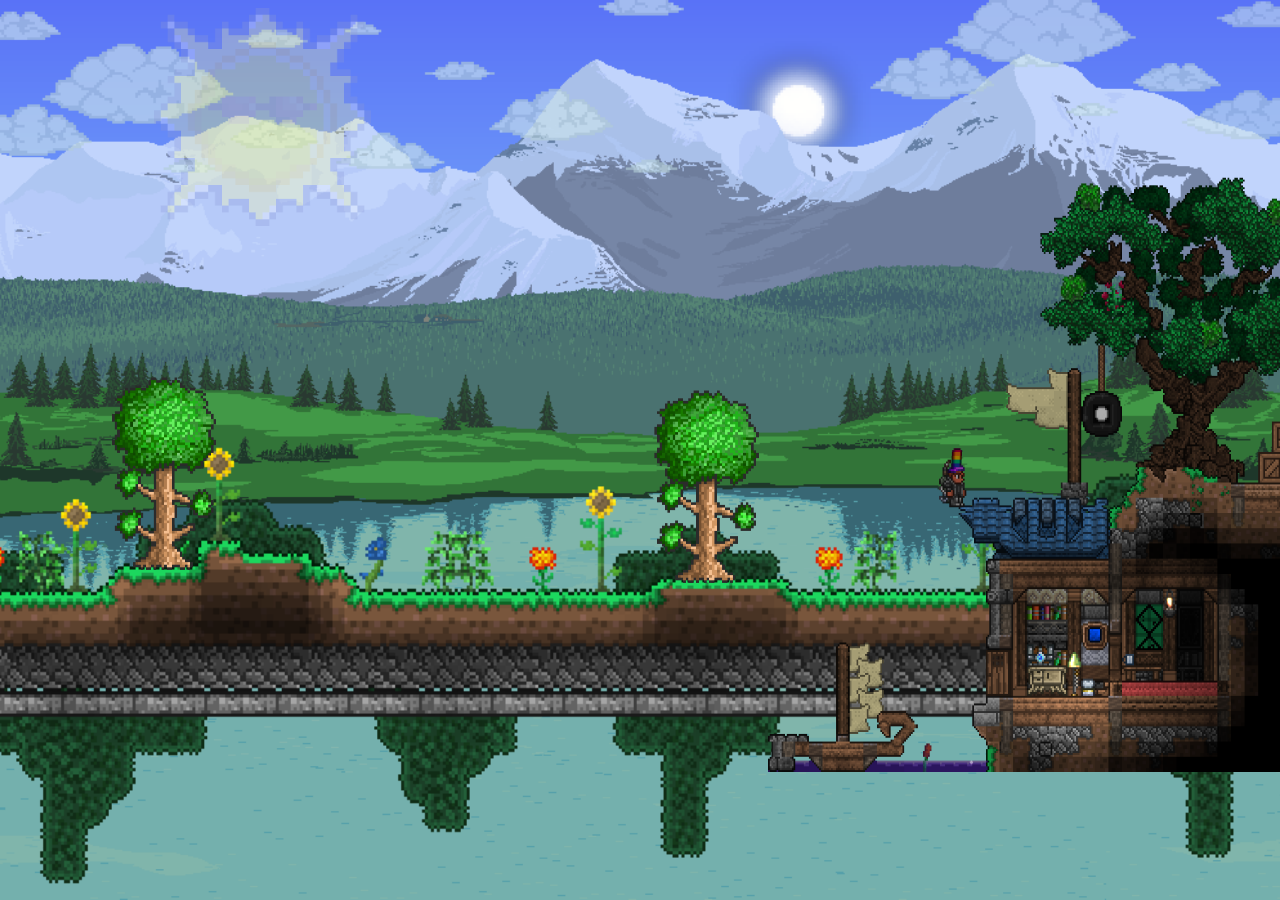
<file: day10/index.html>
<!DOCTYPE html>
<html lang="en">
<head>
    <link rel="stylesheet" href="./index.css">
    <meta charset="UTF-8">
    <title>Document</title>
</head>
<body>
    <section class="sec">
        <div class="a1"><img src="./img/pngwing.com.png" alt=""></div>
        <div class="a2"><img src="./img/p561wp1r9ge51.png" alt=""></div>
        <div class="a3"><img src="./img/82db8becff6a10a.png" alt=""></div>
        <div class="a4"><img src="./img/82db8becff6a10a.png" alt=""></div>
        <div class="a5"><img src="./img/dc051dae52eb185.png" alt=""></div>
        <div class="a6"><img src="./img/Angry_Nimbus.gif" alt=""></div>
        
        <div class="a7"> <img src="./img/Spirit_Flame_(projectile).gif" alt=""></div> 
        <div class="a8"> <img src="./img/Spirit_Flame_(projectile).gif" alt=""></div>
        <div class="a9"> <img src="./img/Spirit_Flame_(projectile).gif" alt=""></div>
        <div class="a10"> <img src="./img/Spirit_Flame_(projectile).gif" alt=""></div>
        <div class="a11"> <img src="./img/Spirit_Flame_(projectile).gif" alt=""></div>
        <div class="a12"> <img src="./img/Spirit_Flame_(projectile).gif" alt=""></div>

        <div class="b1"><img src="./img/Sunflower.webp" alt=""></div>
        <div class="b2"><img src="./img/Sunflower.webp" alt=""></div>
        <div class="b3"><img src="./img/Sunflower.webp" alt=""></div>

        <div class="c1">3</div>
        <div class="c2">2</div>
        <div class="c3">1</div>
        <div class="c4">Action</div>
</section>
</body>
</html>
</file>
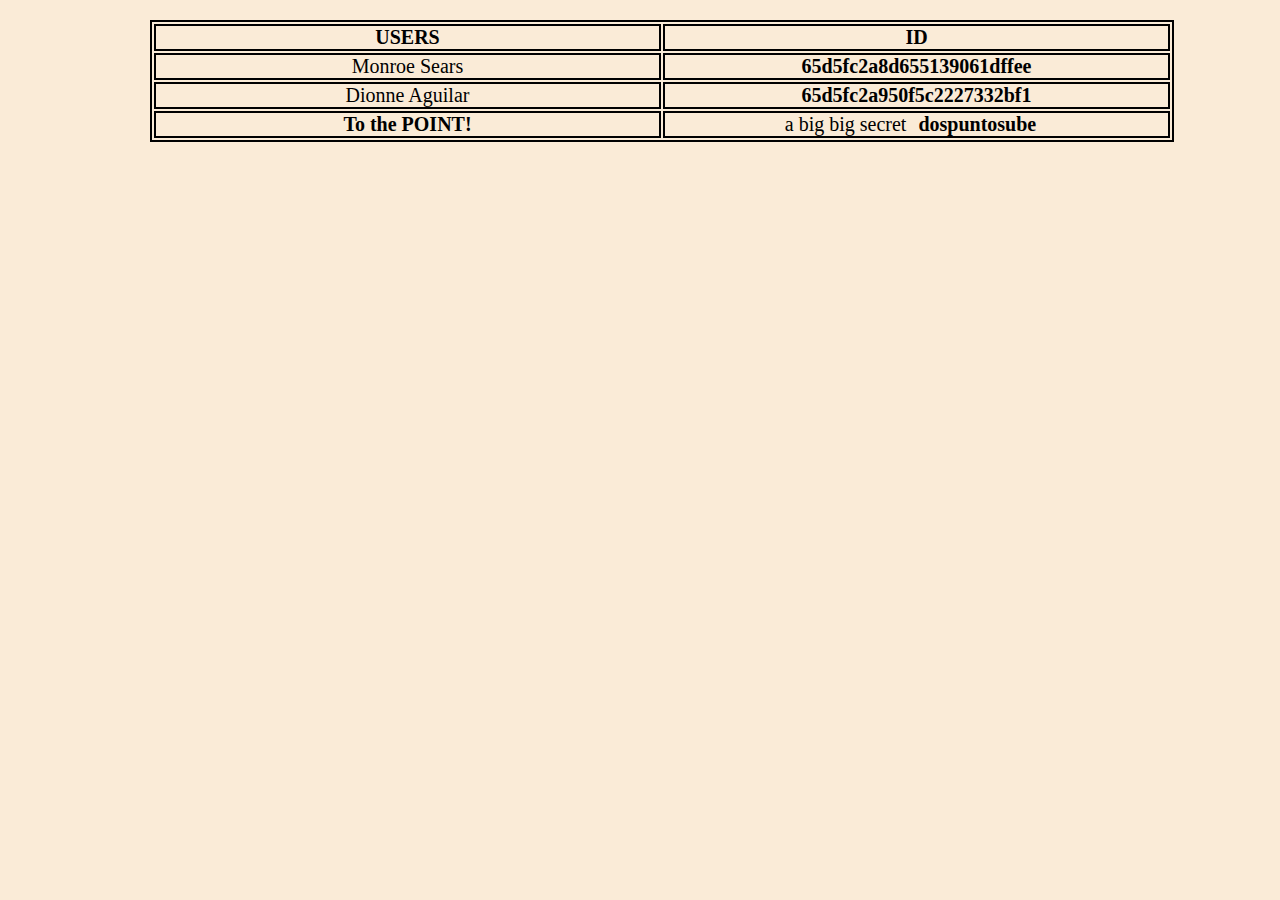
<file: Day3/index.html>
<!DOCTYPE html>

<head>
    <link rel="stylesheet" type="text/css" href="./index.css">
    <title>Document</title>
</head>

<header>
    <table>
        <tr>
            <th>USERS</th>
            <th>ID</th>
        </tr>
        <! -- columna1 -->
        <tr>
            <td>Monroe Sears</td> 
            <td> <a href="./tabla1.html">65d5fc2a8d655139061dffee</a> </td>
        </tr>
        <! -- chinga tu madre amlo -->
        <tr>
            <td>Dionne Aguilar</td>
            <td><a href="./tabla2.html">65d5fc2a950f5c2227332bf1</a></td>
        </tr>
        <tr>
            <td><a href="./point.html">To the POINT!</a></td>
            <td>a big big secret<a href="./dead.html">dospuntosube</a></td>
        </tr>
    </table>
</header>

<body>
    
    
</body>
</file>
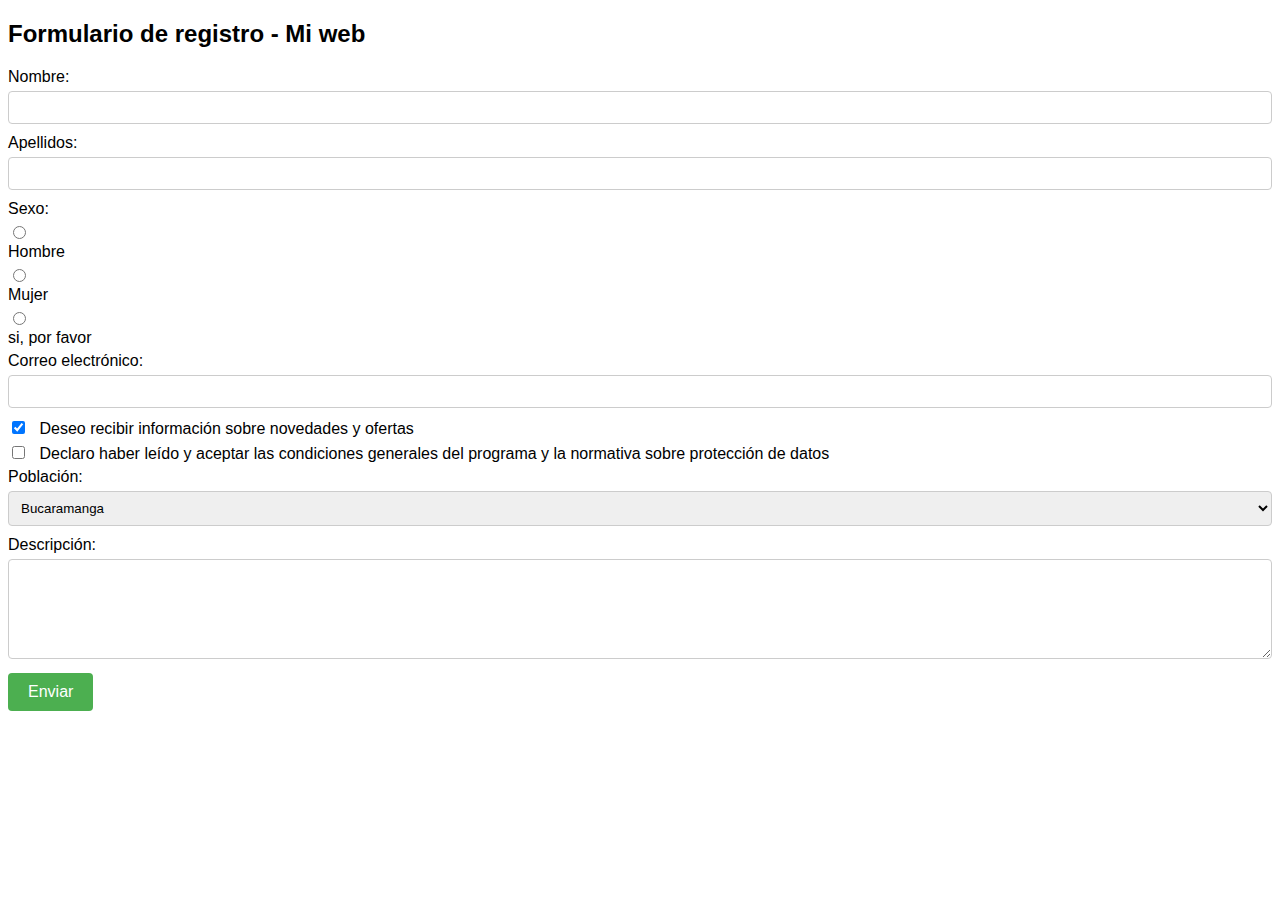
<file: Day4/index.html>
<!DOCTYPE html>
<html lang="es">
<head>
  <link rel="stylesheet" type="text/css" href="./index.css">
  <meta charset="UTF-8">
  <title>Formulario de registro - Mi web</title>

</head>
<body>

<h2>Formulario de registro - Mi web</h2>

<form action="recibir.html" method="GET">
  <label for="nombre">Nombre:</label>
  <input type="text" id="nombre" name="nombre" maxlength="50" required>

  <label for="apellidos">Apellidos:</label>
  <input type="text" id="apellidos" name="apellidos" maxlength="50" required>

  <label for="sexo">Sexo:</label>
  <input type="radio" id="hombre" name="sexo" value="hombre" required>
  <label for="hombre">Hombre</label>
  <input type="radio" id="mujer" name="sexo" value="mujer" required>
  <label for="mujer">Mujer</label>
  <input type="radio" id="por favor" name="sexo" value="por favor" required>
  <label for="por favor">si, por favor</label>

  <label for="email">Correo electrónico:</label>
  <input type="text" id="email" name="email" required>

  <label><input type="checkbox" name="info" checked> Deseo recibir información sobre novedades y ofertas</label>

  <label><input type="checkbox" name="condiciones" required> Declaro haber leído y aceptar las condiciones generales del programa y la normativa sobre protección de datos</label>

  <label for="poblacion">Población:</label>
  <select id="poblacion" name="poblacion" required>
    <option value="bucaramanga">Bucaramanga</option>
    <option value="giron">Giron</option>
    <option value="floridablanca">Floridablanca</option>
    <option value="piedecuesta">Piedecuesta</option>
  </select>

  <label for="descripcion">Descripción:</label>
  <textarea id="descripcion" name="descripcion"></textarea>

  <input type="submit" value="Enviar" class="submit-btn">
</form>

</body>
</html>
</file>
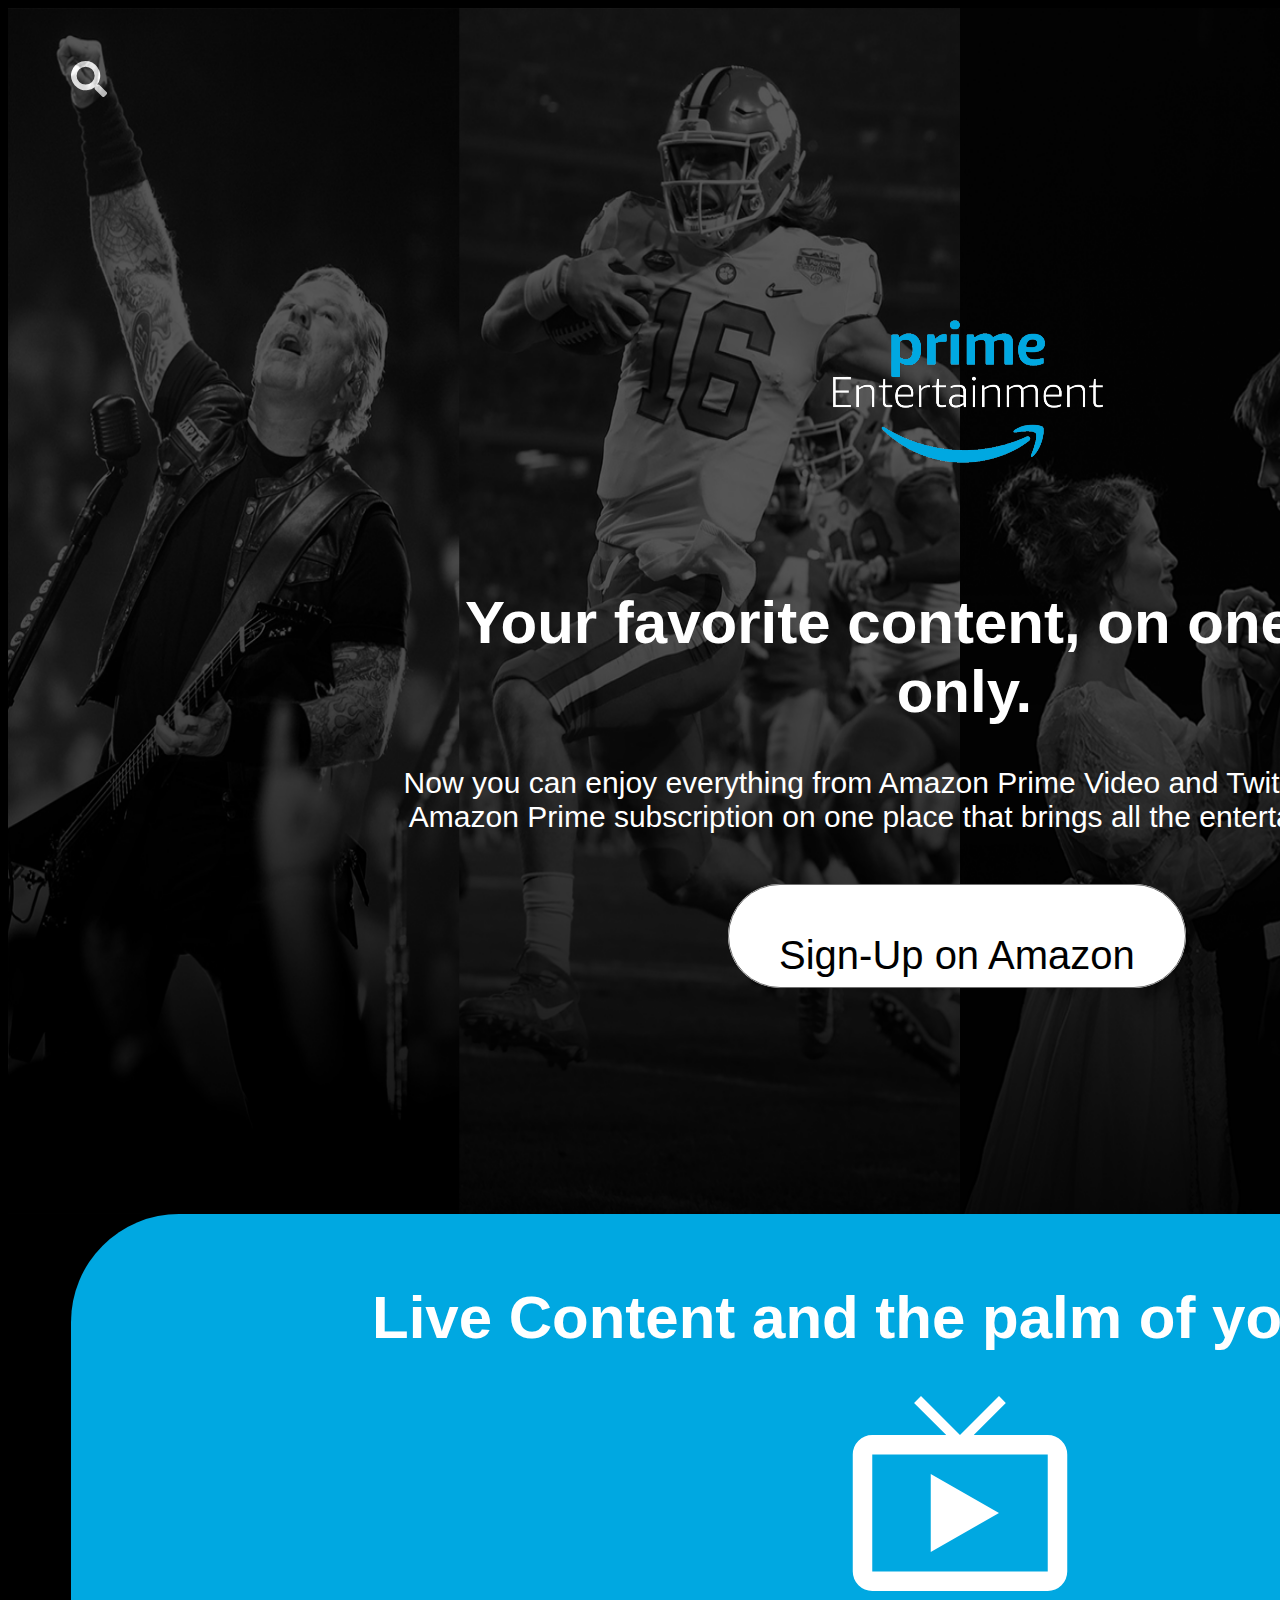
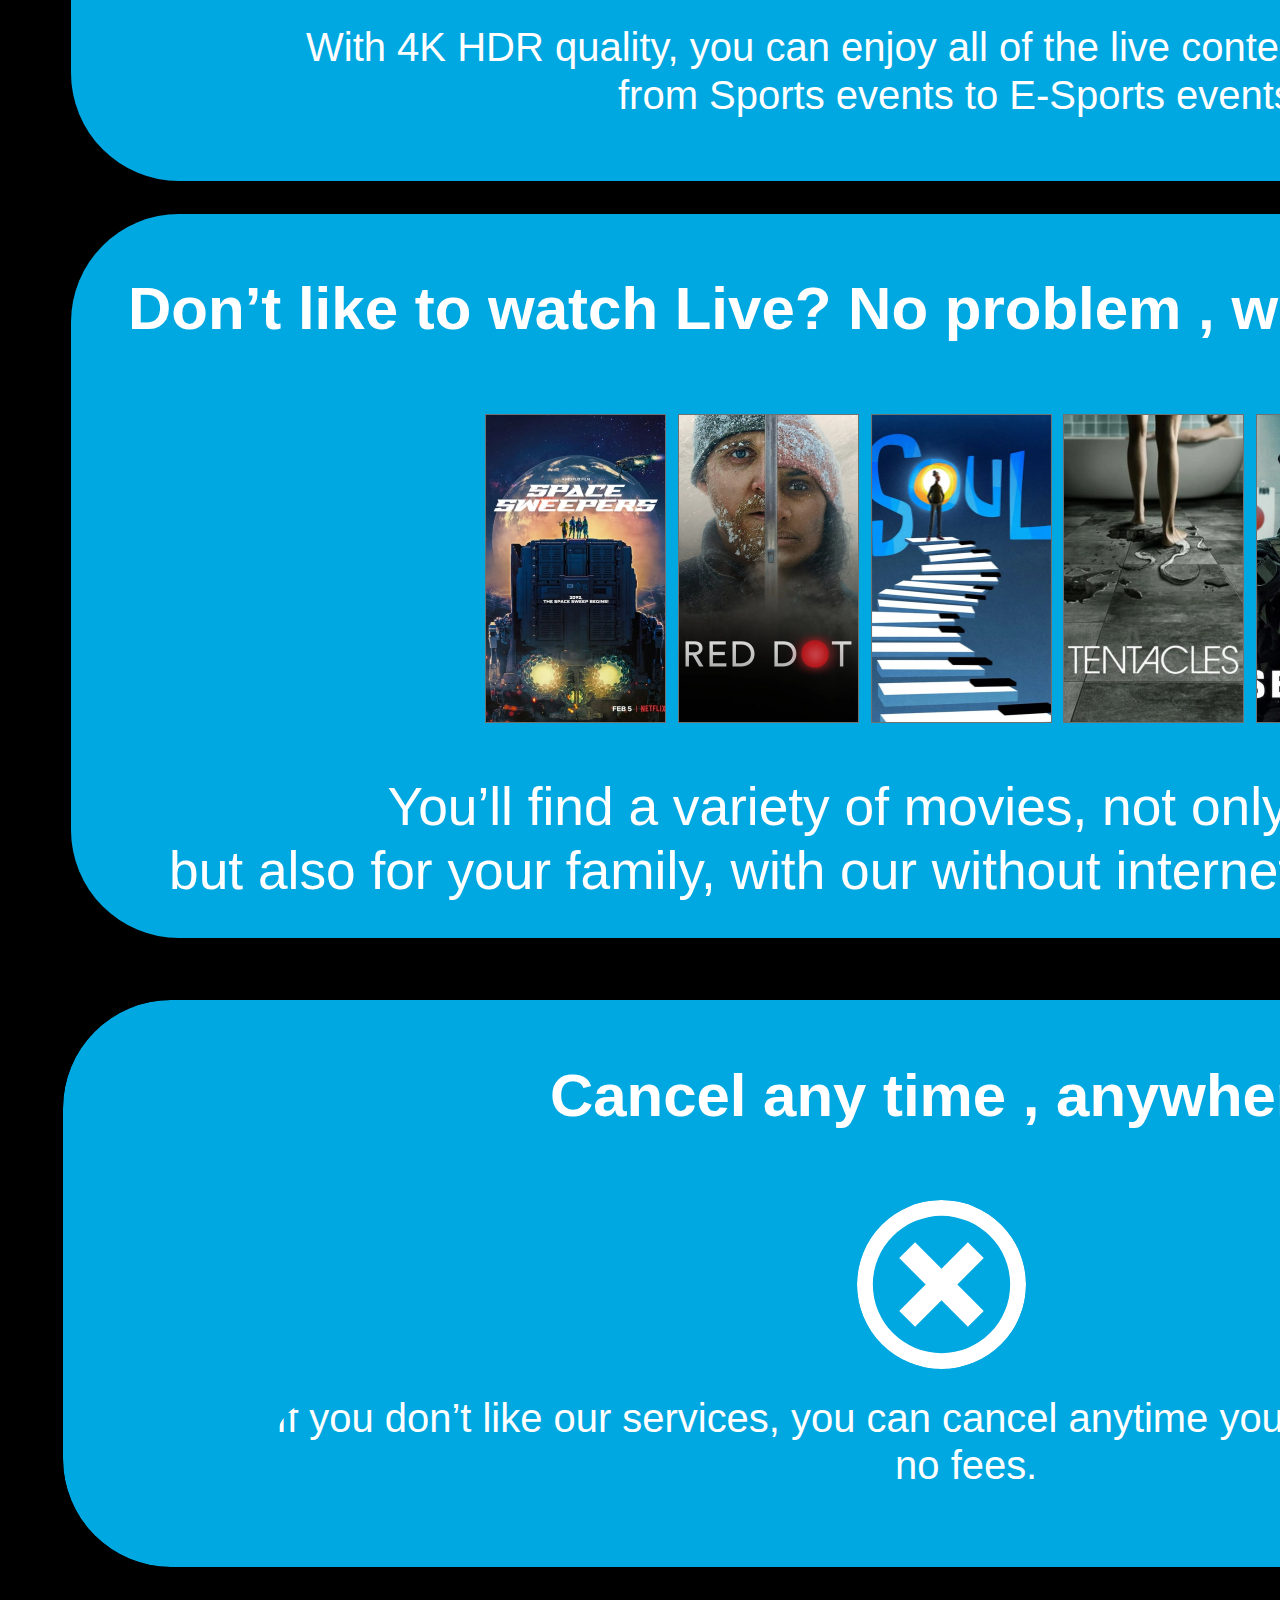
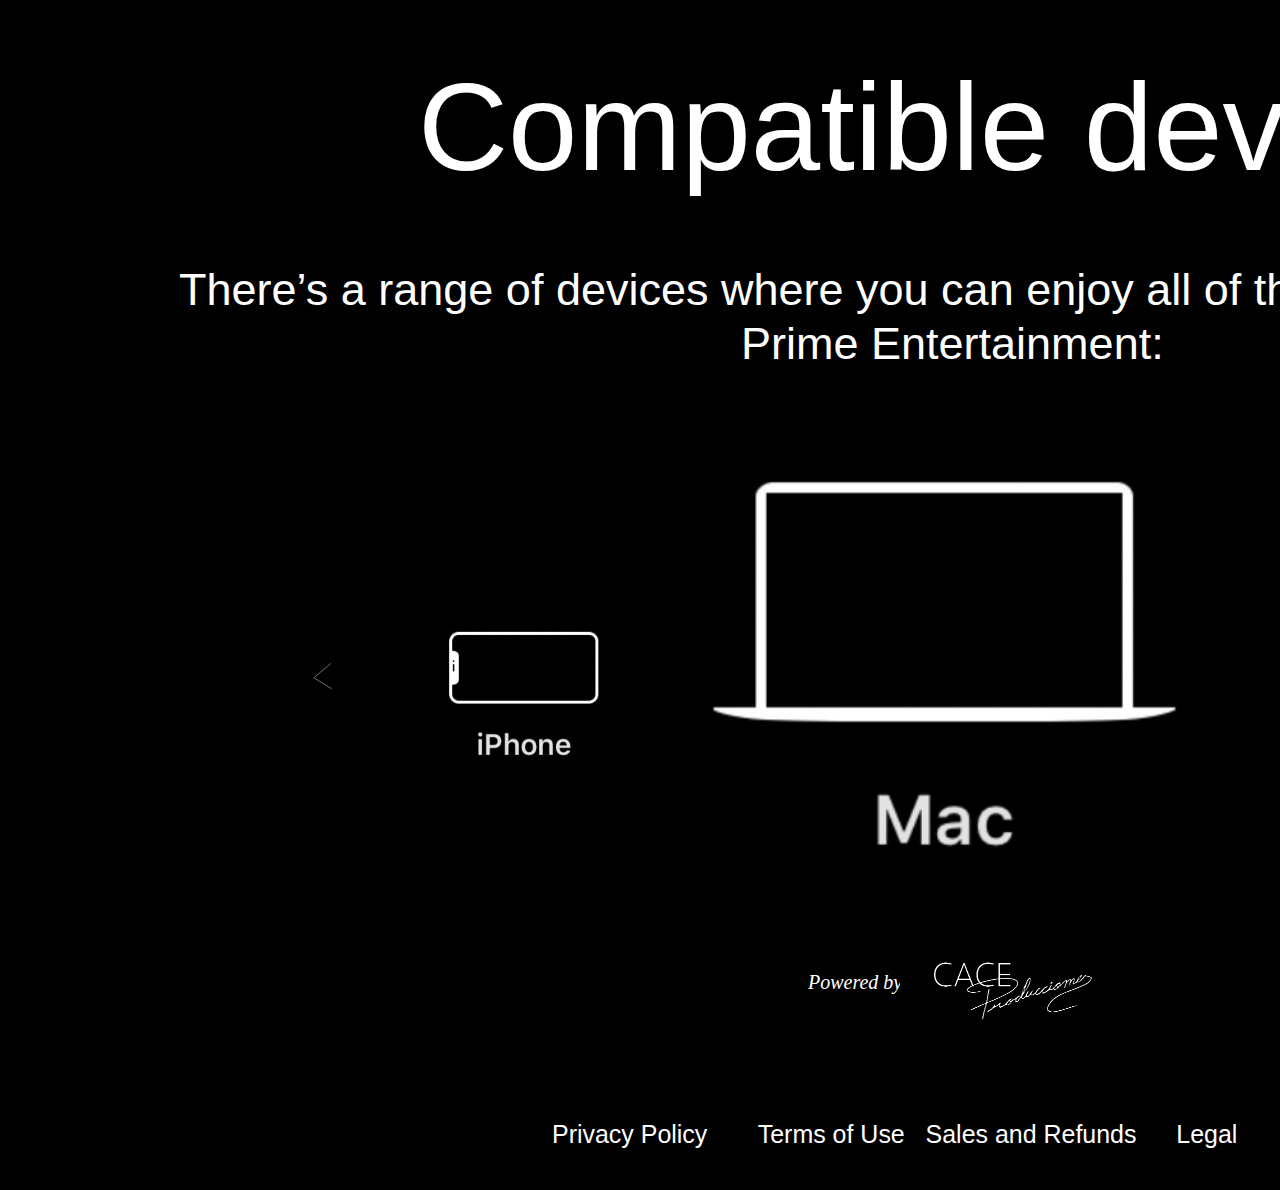
<file: Day5/index.html>
<!DOCTYPE html>
<html lang="en">
<head>
    <title>Document</title>
    <link rel="stylesheet" href="index.css">
    <link rel="icon" type="image/x-icon" href="./img/LogoPrimeE2.png">
</head>

<header>
    <div class="container">
        <p class="logo"><img src="./img/Icon awesome-search.svg"></p>
    </div>
    <nav>
        <p><img class="group" src="./img/Group 1.svg"> <img class="login" src="./img/Login (1).svg"></p>
    </nav>

    
</header>

<section id="hero">
    <div class="img-container"><img src="./img/LogoPrimeE2.png"></div>
    <h1>Your favorite content, on one place only.</h1>
    <p>Now you can enjoy everything from Amazon Prime Video and Twitch Prime  with you Amazon Prime subscription on one place that brings all the entertainment you love.</p>
    <div class="sing"><img class="sin" src="./img/Sign-Up on Amazon.svg"> <img class="rect" src="./img/Rectangle 2.svg"></div>
</section>

<body>
    <section id="cubos">
        <div class="carta1"><img src="./img/Group 2.svg"></div>
        <div class="carta2">
            <img src="./img/Rectangle 3.svg" class="ss">
            <h3>Don’t like to watch Live? No problem , we got you covered</h3>
            <div class="mov"><img src="./img/Rectangle 1.png" class="r1"> <img src="./img/Rectangle 2.png" class="r2"> <img src="./img/Rectangle 3.png" class="r3"><img src="./img/Rectangle 4.png" class="r4"><img src="./img/Rectangle 5.png" class="r5"></div>
            <p> <img src="./img/You’ll find a variety of movies, not only for adults but also for your family, with our without internet. 24-7. On demand..svg" class="text"></p>
        </div>
        <div class="carta3">
            <img src="./img/Rectangle blue.svg" class="gg">
            <p><img src="./img/Cancel any time , anywhere.svg" class="cont1"></p>
            <p><img src="./img/Icon metro-cancel.svg" class="cont2"></p>
            <p> <img src="./img/If you don’t like our services, you can cancel anytime you want , no contracts,no fees..svg" class="cont3"></p>
        </div>
    </section>
    <section>
        <div class="d1">
            <img src="./img/Compatible devices.svg" class="dv">
        </div>
        <div class="d2">
            <img src="./img/There’s a range of devices where you can enjoy all of the content available inPrime Entertainment.svg" class="dv2">
        </div>
        <div class="d3">
            <img src="./img/Flecha.svg" class="dv3">
            <img src="./img/Image 2.png" class="dv4">
            <img src="./img/Image 1.png" class="dv5">
            <img src="./img/Image 3.png" class="dv6">
            <img src="./img/Flecha.svg" class="dv7">
        </div>  
    </section>
</body>
<footer>
    <div class="case"><img src="./img/Powered by.svg" class="pw"><img src="./img/Logo CACE Invertido UP.png" class="firma"></div>
    <div class="legal"><img src="./img/Group 5.svg" class="g5"></div>
</footer>
</html>
</file>
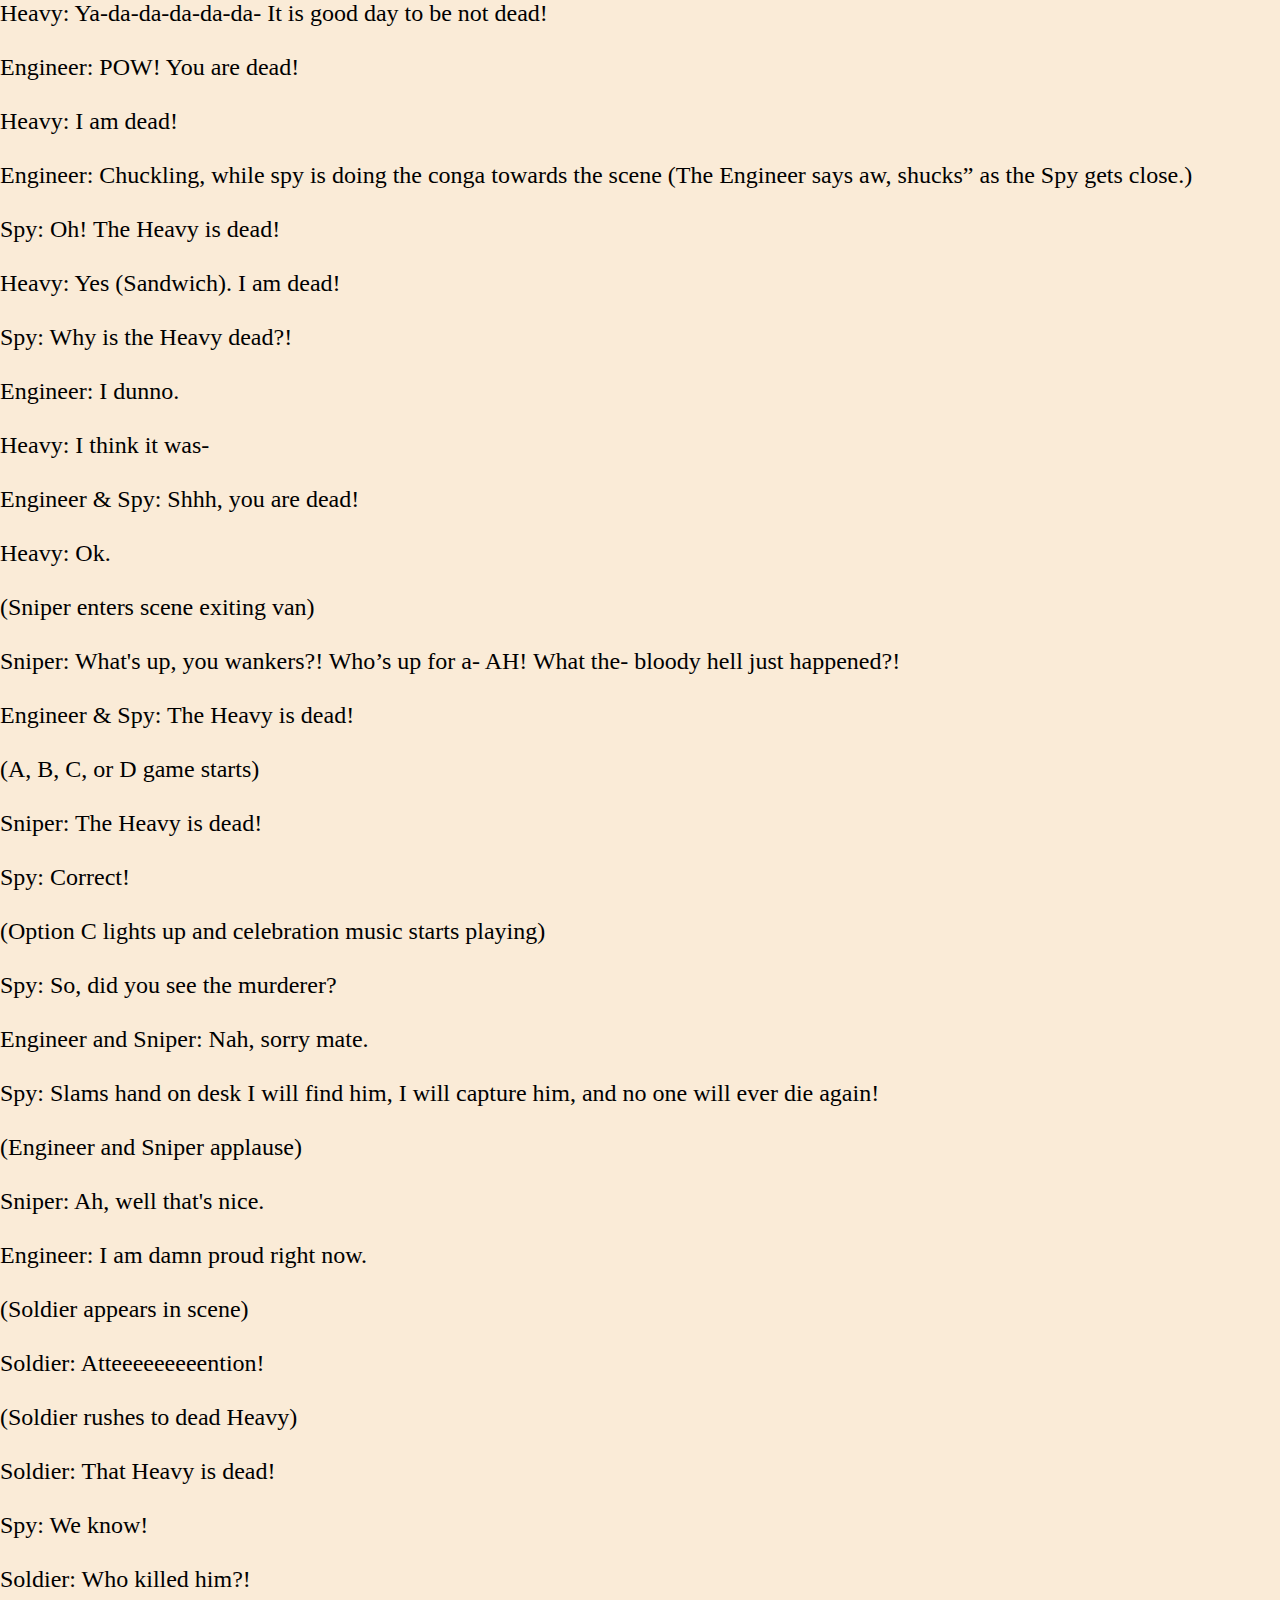
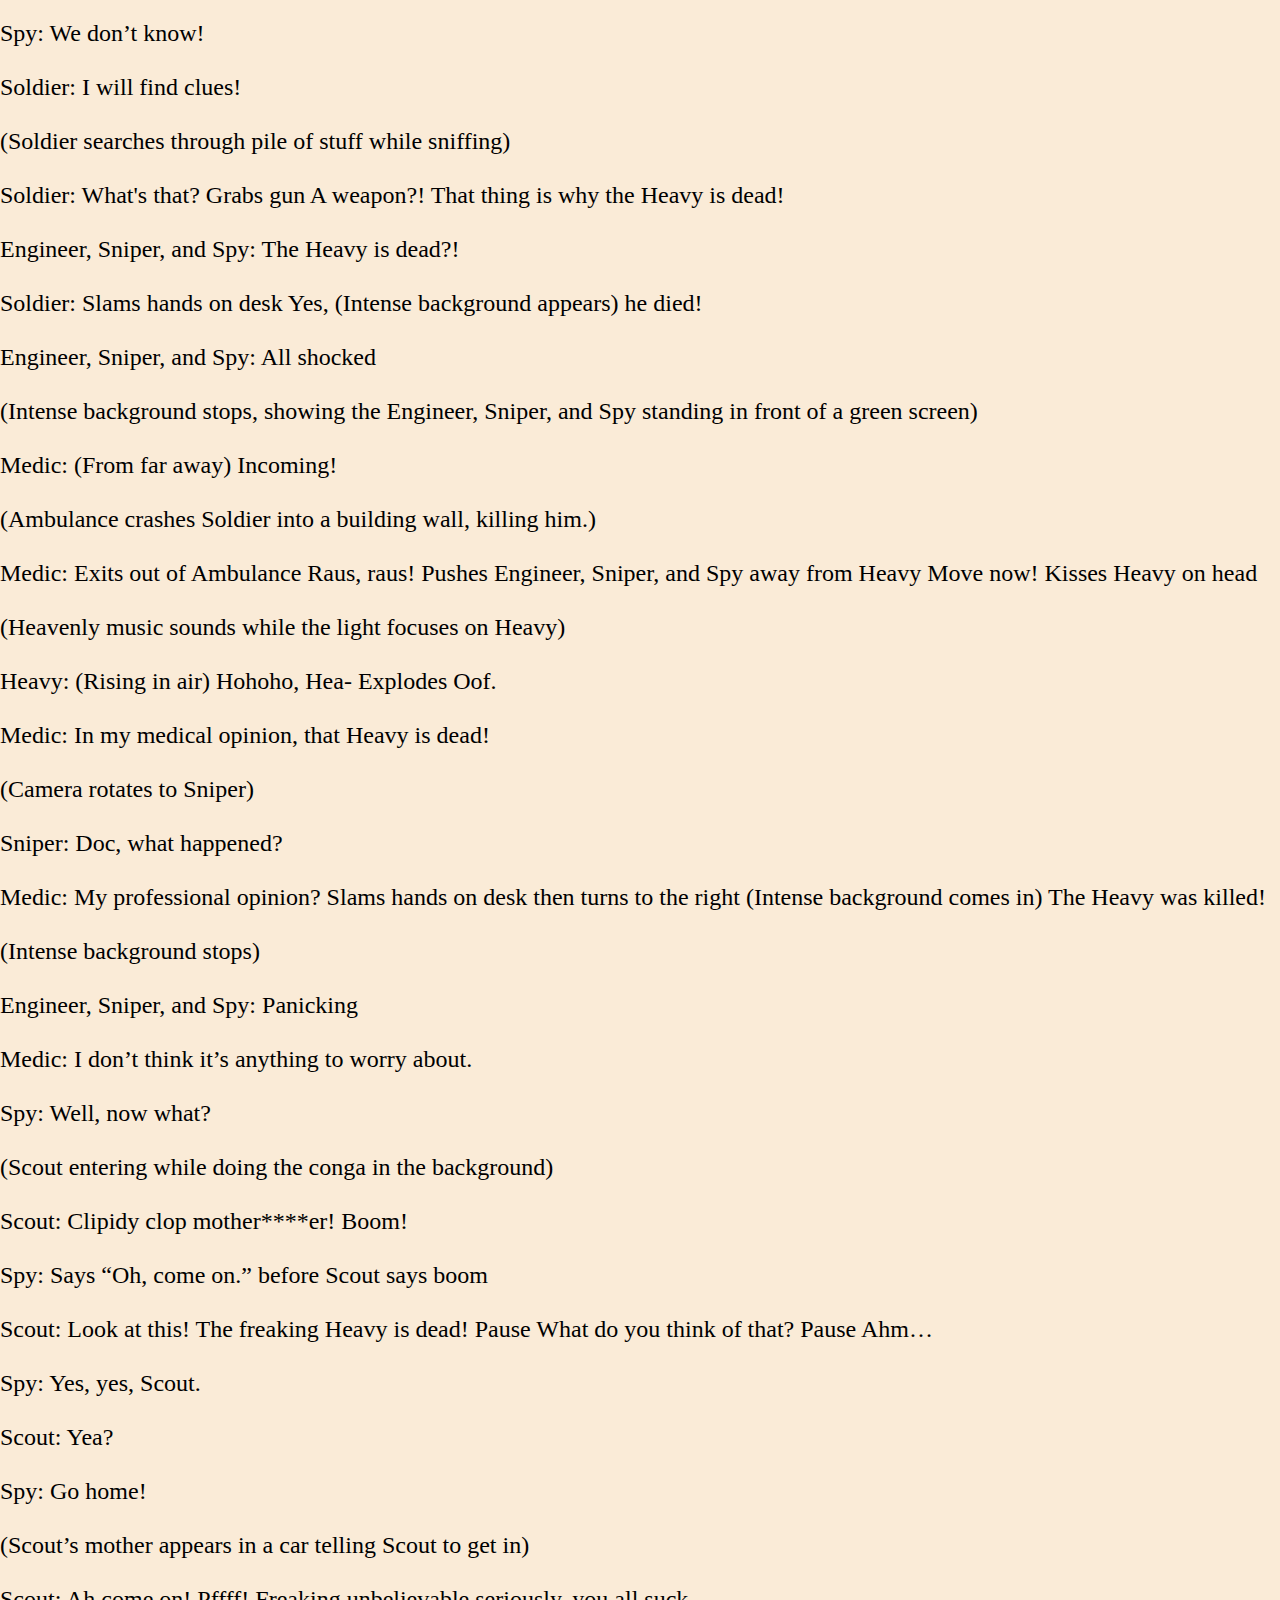
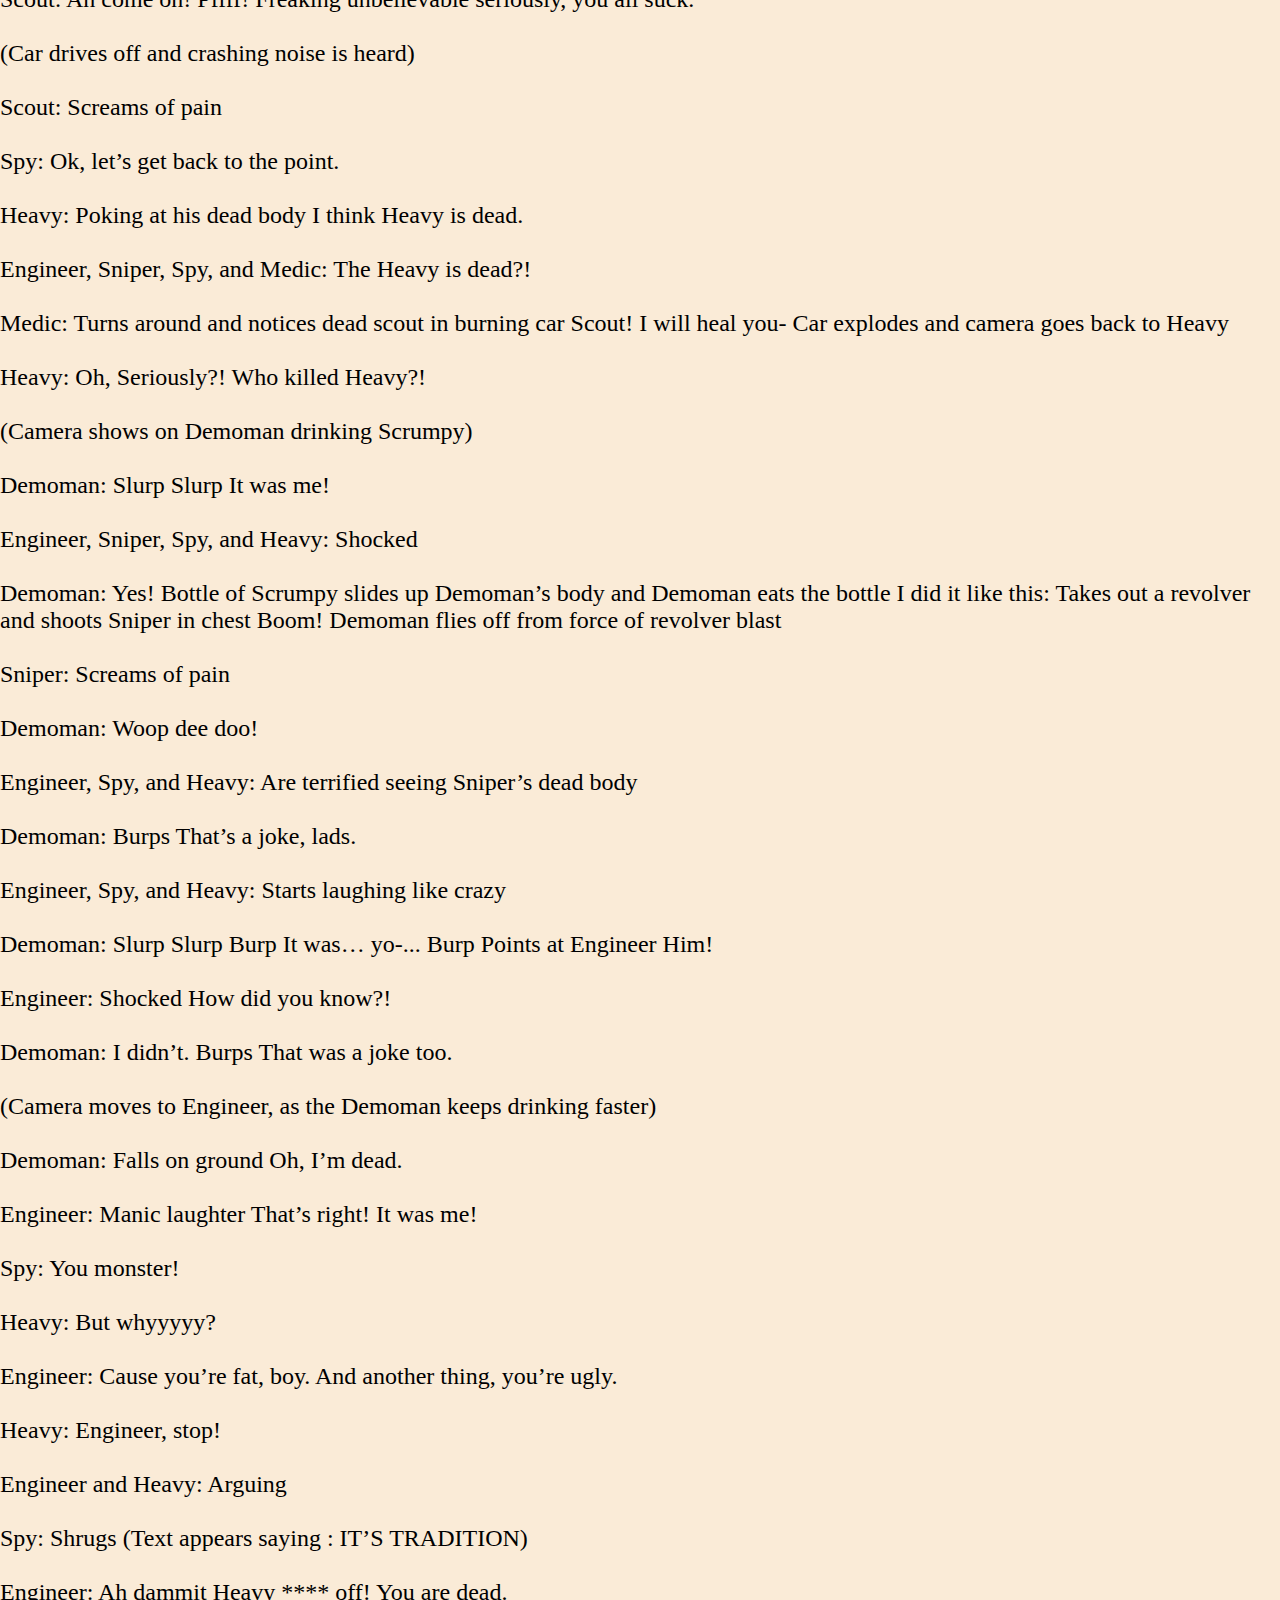
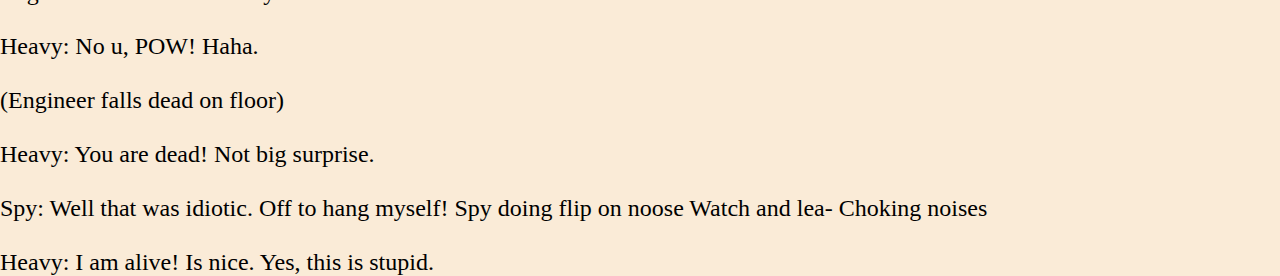
<file: Day3/dead.html>
<!DOCTYPE html>
<html lang="en">
<head>
    <link rel="stylesheet" type="text/css" href="./index.css">
    <title>Document</title>
</head>
<body>
    <p>Heavy: Ya-da-da-da-da-da- It is good day to be not dead!<br><br>

        Engineer: POW! You are dead!<br><br>
        
        Heavy: I am dead!<br><br>
        
        Engineer: Chuckling, while spy is doing the conga towards the scene (The Engineer says aw, shucks” as the Spy gets close.)<br><br>
        
        Spy: Oh! The Heavy is dead!<br><br>
        
        Heavy: Yes (Sandwich). I am dead!<br><br>
        
        Spy: Why is the Heavy dead?!<br><br>
        
        Engineer: I dunno.<br><br>
        
        Heavy: I think it was-<br><br>
        
        Engineer & Spy: Shhh, you are dead!<br><br>
        
        Heavy: Ok.<br><br>
        
        (Sniper enters scene exiting van)<br><br>
        
        Sniper: What's up, you wankers?! Who’s up for a- AH! What the- bloody hell just happened?!<br><br>
        
        Engineer & Spy: The Heavy is dead!<br><br>
        
        (A, B, C, or D game starts)<br><br>
        
        Sniper: The Heavy is dead!<br><br>
        
        Spy: Correct!<br><br>
        
        (Option C lights up and celebration music starts playing)<br><br>
        
        Spy: So, did you see the murderer?<br><br>
        
        Engineer and Sniper: Nah, sorry mate.<br><br>
        
        Spy: Slams hand on desk I will find him, I will capture him, and no one will ever die again!<br><br>
        
        (Engineer and Sniper applause)<br><br>
        
        Sniper: Ah, well that's nice.<br><br>
        
        Engineer: I am damn proud right now.<br><br>
        
        (Soldier appears in scene)<br><br>
        
        Soldier: Atteeeeeeeeention!<br><br>
        
        (Soldier rushes to dead Heavy)<br><br>
        
        Soldier: That Heavy is dead!<br><br>
        
        Spy: We know!<br><br>
        
        Soldier: Who killed him?!<br><br>
        
        Spy: We don’t know!<br><br>
        
        Soldier: I will find clues!<br><br>
        
        (Soldier searches through pile of stuff while sniffing)<br><br>
        
        Soldier: What's that? Grabs gun A weapon?! That thing is why the Heavy is dead!<br><br>
        
        Engineer, Sniper, and Spy: The Heavy is dead?!<br><br>
        
        Soldier: Slams hands on desk Yes, (Intense background appears) he died!<br><br>
        
        Engineer, Sniper, and Spy: All shocked<br><br>
        
        (Intense background stops, showing the Engineer, Sniper, and Spy standing in front of a green screen)<br><br>
        
        Medic: (From far away) Incoming!<br><br>
        
        (Ambulance crashes Soldier into a building wall, killing him.)<br><br>
        
        Medic: Exits out of Ambulance Raus, raus! Pushes Engineer, Sniper, and Spy away from Heavy Move now! Kisses Heavy on head<br><br>
        
        (Heavenly music sounds while the light focuses on Heavy)<br><br>
        
        Heavy: (Rising in air) Hohoho, Hea- Explodes Oof.<br><br>
        
        Medic: In my medical opinion, that Heavy is dead!<br><br>
        
        (Camera rotates to Sniper)<br><br>
        
        Sniper: Doc, what happened?<br><br>
        
        Medic: My professional opinion? Slams hands on desk then turns to the right (Intense background comes in) The Heavy was killed!<br><br>
        
        (Intense background stops)<br><br>
        
        Engineer, Sniper, and Spy: Panicking<br><br>
        
        Medic: I don’t think it’s anything to worry about.<br><br>
        
        Spy: Well, now what?<br><br>
        
        (Scout entering while doing the conga in the background)<br><br>
        
        Scout: Clipidy clop mother****er! Boom!<br><br>
        
        Spy: Says “Oh, come on.” before Scout says boom<br><br>
        
        Scout: Look at this! The freaking Heavy is dead! Pause What do you think of that? Pause Ahm…<br><br>
        
        Spy: Yes, yes, Scout.<br><br>
        
        Scout: Yea?<br><br>
        
        Spy: Go home!<br><br>
        
        (Scout’s mother appears in a car telling Scout to get in)<br><br>
        
        Scout: Ah come on! Pffff! Freaking unbelievable seriously, you all suck.<br><br>
        
        (Car drives off and crashing noise is heard)<br><br>
        
        Scout: Screams of pain<br><br>
        
        Spy: Ok, let’s get back to the point.<br><br>
        
        Heavy: Poking at his dead body I think Heavy is dead.<br><br>
        
        Engineer, Sniper, Spy, and Medic: The Heavy is dead?!<br><br>
        
        Medic: Turns around and notices dead scout in burning car Scout! I will heal you- Car explodes and camera goes back to Heavy<br><br>
        
        Heavy: Oh, Seriously?! Who killed Heavy?!<br><br>
        
        (Camera shows on Demoman drinking Scrumpy)<br><br>
        
        Demoman: Slurp Slurp It was me!<br><br>
        
        Engineer, Sniper, Spy, and Heavy: Shocked<br><br>
        
        Demoman: Yes! Bottle of Scrumpy slides up Demoman’s body and Demoman eats the bottle I did it like this: Takes out a revolver and shoots Sniper in chest Boom! Demoman flies off from force of revolver blast<br><br>
        
        Sniper: Screams of pain<br><br>
        
        Demoman: Woop dee doo!<br><br>
        
        Engineer, Spy, and Heavy: Are terrified seeing Sniper’s dead body<br><br>
        
        Demoman: Burps That’s a joke, lads.<br><br>
        
        Engineer, Spy, and Heavy: Starts laughing like crazy<br><br>
        
        Demoman: Slurp Slurp Burp It was… yo-... Burp Points at Engineer Him!<br><br>
        
        Engineer: Shocked How did you know?!<br><br>
        
        Demoman: I didn’t. Burps That was a joke too.<br><br>
        
        (Camera moves to Engineer, as the Demoman keeps drinking faster)<br><br>
        
        Demoman: Falls on ground Oh, I’m dead.<br><br>
        
        Engineer: Manic laughter That’s right! It was me!<br><br>
        
        Spy: You monster!<br><br>
        
        Heavy: But whyyyyy?<br><br>
        
        Engineer: Cause you’re fat, boy. And another thing, you’re ugly.<br><br>
        
        Heavy: Engineer, stop!<br><br>
        
        Engineer and Heavy: Arguing<br><br>
        
        Spy: Shrugs (Text appears saying : IT’S TRADITION)<br><br>
        
        Engineer: Ah dammit Heavy **** off! You are dead.<br><br>
        
        Heavy: No u, POW! Haha.<br><br>
        
        (Engineer falls dead on floor)<br><br>
        
        Heavy: You are dead! Not big surprise.<br><br>
        
        Spy: Well that was idiotic. Off to hang myself! Spy doing flip on noose Watch and lea- Choking noises<br><br>
        
        Heavy: I am alive! Is nice. Yes, this is stupid.</p>
</body>
</html>
</file>
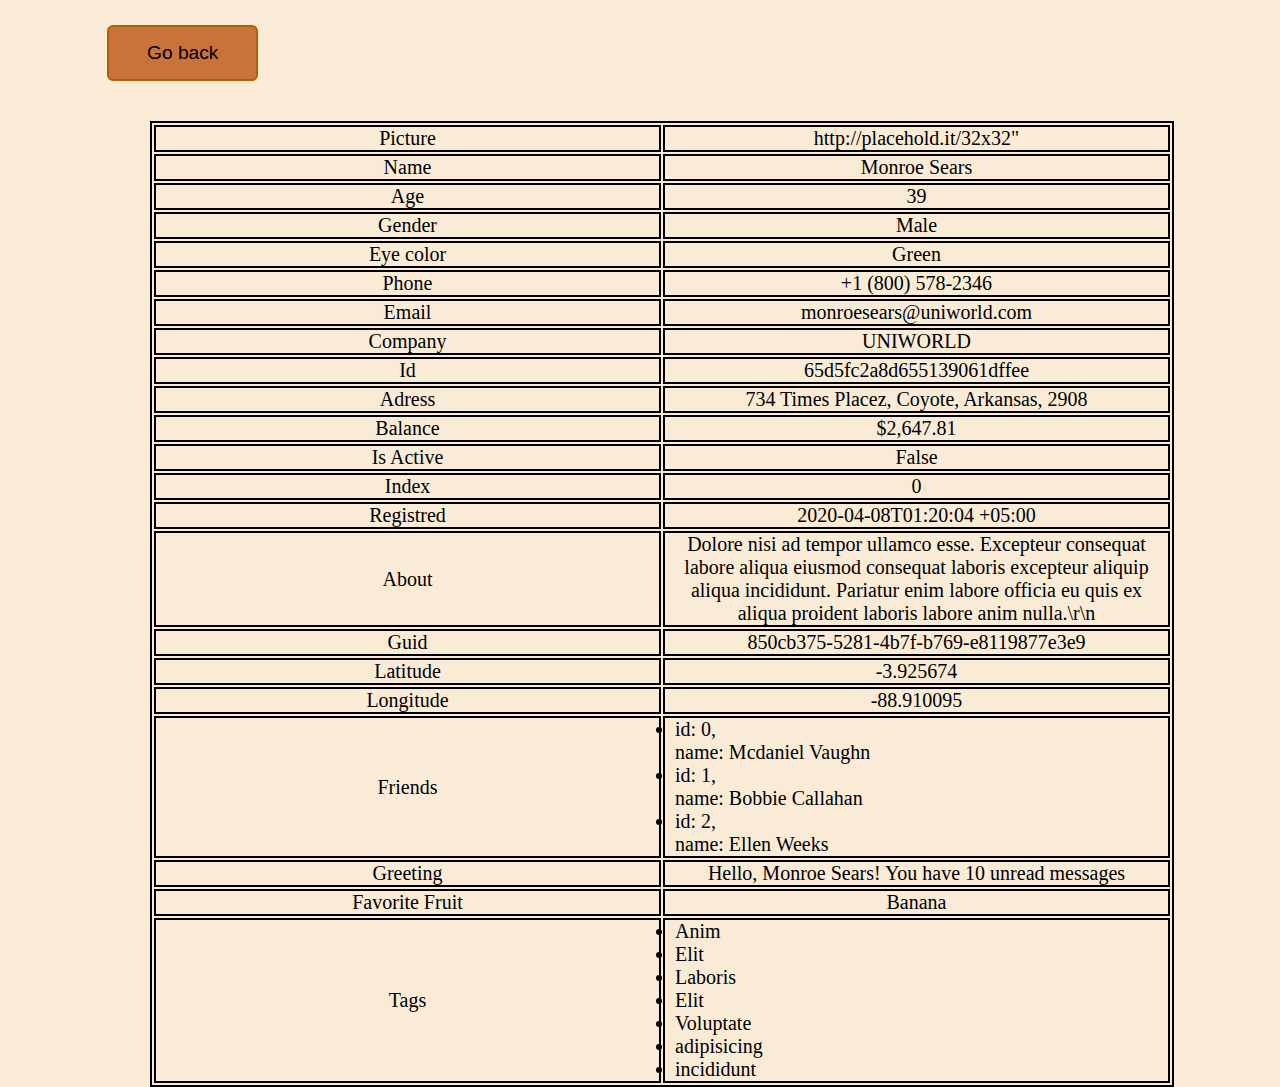
<file: Day3/tabla1.html>
<!DOCTYPE html>
<html lang="en">

<head>

    <link rel="stylesheet" type="text/css" href="./index.css">
</head>
<header class="ff">
        <a href="./index.html"><button class="btn f">Go back</button></a>
</header>
<body>
    <section id="tab">
        <div class="container">
            <table>
                        <tr>
                            <td>Picture</td>
                            <td>http://placehold.it/32x32&quot</td>
                        </tr>
    
                        <tr>
                            <td>Name</td>
                            <td>Monroe Sears</td>
                        </tr>
    
                        <tr>
                            <td>Age</td>
                            <td>39</td>
                        </tr>
    
                        <tr>
                            <td>Gender</td>
                            <td>Male</td>
                        </tr>
    
                        <tr>
                            <td>Eye color</td>
                            <td>Green</td>
                        </tr>
    
                        <tr>
                            <td>Phone</td>
                            <td>+1 (800) 578-2346</td>
                        </tr>
    
                        <tr>
                            <td>Email</td>
                            <td>monroesears@uniworld.com</td>
                        </tr>
    
                        <tr>
                            <td>Company</td>
                            <td>UNIWORLD</td>
                        </tr>
    
                        <tr>
                            <td>Id</td>
                            <td>65d5fc2a8d655139061dffee</td>
                        </tr>
    
                        <tr>
                            <td>Adress</td>
                            <td>734 Times Placez, Coyote, Arkansas, 2908</td>
                        </tr>
    
                        <tr>
                            <td>Balance</td>
                            <td>$2,647.81</td>
                        </tr>
    
                        <tr>
                            <td>Is Active</td>
                            <td>False</td>
                        </tr>
    
                        <tr>
                            <td>Index</td>
                            <td>0</td>
                        </tr>
    
                        <tr>
                            <td>Registred</td>
                            <td>2020-04-08T01:20:04 +05:00</td>
                        </tr>
    
                        <tr>
                            <td>About</td>
                            <td>Dolore nisi ad tempor ullamco esse. Excepteur consequat labore aliqua eiusmod consequat laboris excepteur aliquip aliqua incididunt. Pariatur enim labore officia eu quis ex aliqua proident laboris labore anim nulla.\r\n</td>
                        </tr>
    
                        <tr>
                            <td>Guid</td>
                            <td>850cb375-5281-4b7f-b769-e8119877e3e9</td>
                        </tr>
    
                        <tr>
                            <td>Latitude</td>
                            <td> -3.925674</td>
                        </tr>
    
                        <tr>
                            <td>Longitude</td>
                            <td>-88.910095</td>
                        </tr>
    
                        <tr>
                            <td>Friends</td>
                            <td>
                                        <li>
                                            id: 0,<br>
                                            name: Mcdaniel Vaughn</li>
                                        <li>
                                            id: 1,<br>
                                            name: Bobbie Callahan
                                        </li>
                                        <li>
                                            id: 2,<br>
                                            name: Ellen Weeks
                                        </li>
                            </td>
                        </tr>
    
                        <tr>
                            <td>Greeting</td>
                            <td>Hello, Monroe Sears! You have 10 unread messages</td>
                        </tr>
    
                        <tr>
                            <td>Favorite Fruit</td>
                            <td>Banana</td>
                        </tr>
    
                        <tr>
                            <td>Tags</td>
                            <td>
                                    <li>Anim</li>
                                    <li>Elit</li>
                                    <li>Laboris</li>
                                    <li>Elit</li>
                                    <li>Voluptate</li>
                                    <li>adipisicing</li>
                                    <li>incididunt</li>
                            </td>
                        </tr>
                    </table>
                </table>
        </div>
    </section>


</body>
</html>
</file>
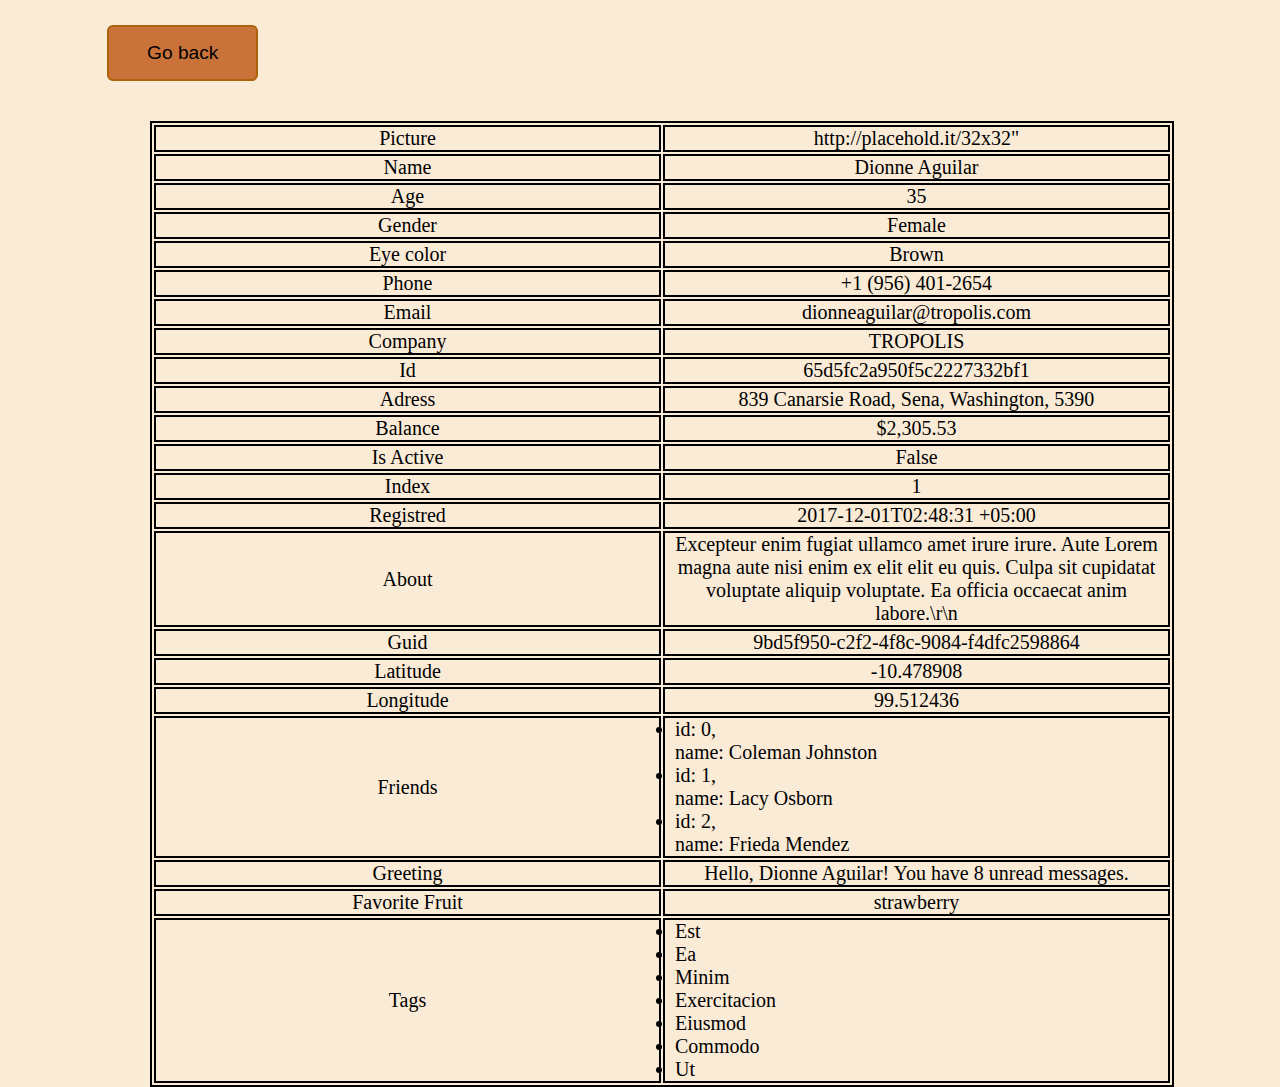
<file: Day3/tabla2.html>
<!DOCTYPE html>
<html lang="en">
<head>
    <title>Document</title>
    <link rel="stylesheet" type="text/css" href="./index.css">
</head>
<header class="gg">
        <a href="./index.html"><button class="btn g"> Go back</button></a>
</header>
<body>
    <section id="teb">
        <div class="container">
                <table>
                    <tr>
                    <td>Picture</td>
                    <td>http://placehold.it/32x32&quot</td>
                </tr>
    
                <tr>
                    <td>Name</td>
                    <td>Dionne Aguilar</td>
                </tr>
    
                <tr>
                    <td>Age</td>
                    <td>35</td>
                </tr>
    
                <tr>
                    <td>Gender</td>
                    <td>Female</td>
                </tr>
    
                <tr>
                    <td>Eye color</td>
                    <td>Brown</td>
                </tr>
    
                <tr>
                    <td>Phone</td>
                    <td>+1 (956) 401-2654</td>
                </tr>
    
                <tr>
                    <td>Email</td>
                    <td>dionneaguilar@tropolis.com</td>
                </tr>
    
                <tr>
                    <td>Company</td>
                    <td>TROPOLIS</td>
                </tr>
    
                <tr>
                    <td>Id</td>
                    <td>65d5fc2a950f5c2227332bf1</td>
                </tr>
    
                <tr>
                    <td>Adress</td>
                    <td>839 Canarsie Road, Sena, Washington, 5390</td>
                </tr>
    
                <tr>
                    <td>Balance</td>
                    <td>$2,305.53</td>
                </tr>
    
                <tr>
                    <td>Is Active</td>
                    <td>False</td>
                </tr>
    
                <tr>
                    <td>Index</td>
                    <td>1</td>
                </tr>
    
                <tr>
                    <td>Registred</td>
                    <td>2017-12-01T02:48:31 +05:00</td>
                </tr>
    
                <tr>
                    <td>About</td>
                    <td>Excepteur enim fugiat ullamco amet irure irure. Aute Lorem magna aute nisi enim ex elit elit eu quis. Culpa sit cupidatat voluptate aliquip voluptate. Ea officia occaecat anim labore.\r\n</td>
                </tr>
    
                <tr>
                    <td>Guid</td>
                    <td>9bd5f950-c2f2-4f8c-9084-f4dfc2598864</td>
                </tr>
    
                <tr>
                    <td>Latitude</td>
                    <td>-10.478908</td>
                </tr>
    
                <tr>
                    <td>Longitude</td>
                    <td>99.512436</td>
                </tr>
    
                <tr>
                    <td>Friends</td>
                    <td>
                            <li>
                                id: 0,<br>
                                name: Coleman Johnston
                            </li>
                            <li>
                                id: 1,<br>
                                name: Lacy Osborn
                            </li>
                            <li>
                                id: 2,<br>
                                name: Frieda Mendez
                            </li>
                    </td>
                </tr>
    
                <tr>
                    <td>Greeting</td>
                    <td>Hello, Dionne Aguilar! You have 8 unread messages.</td>
                </tr>
    
                <tr>
                    <td>Favorite Fruit</td>
                    <td>strawberry</td>
                </tr>
    
                <tr>
                    <td>Tags</td>
                    <td>
                            <li>Est</li>
                            <li>Ea</li>
                            <li>Minim</li>
                            <li>Exercitacion</li>
                            <li>Eiusmod</li>
                            <li>Commodo</li>
                            <li>Ut</li>
                    </td>
                </tr>
            </table>
        </div>
    </section>
</body>
</html>
</file>
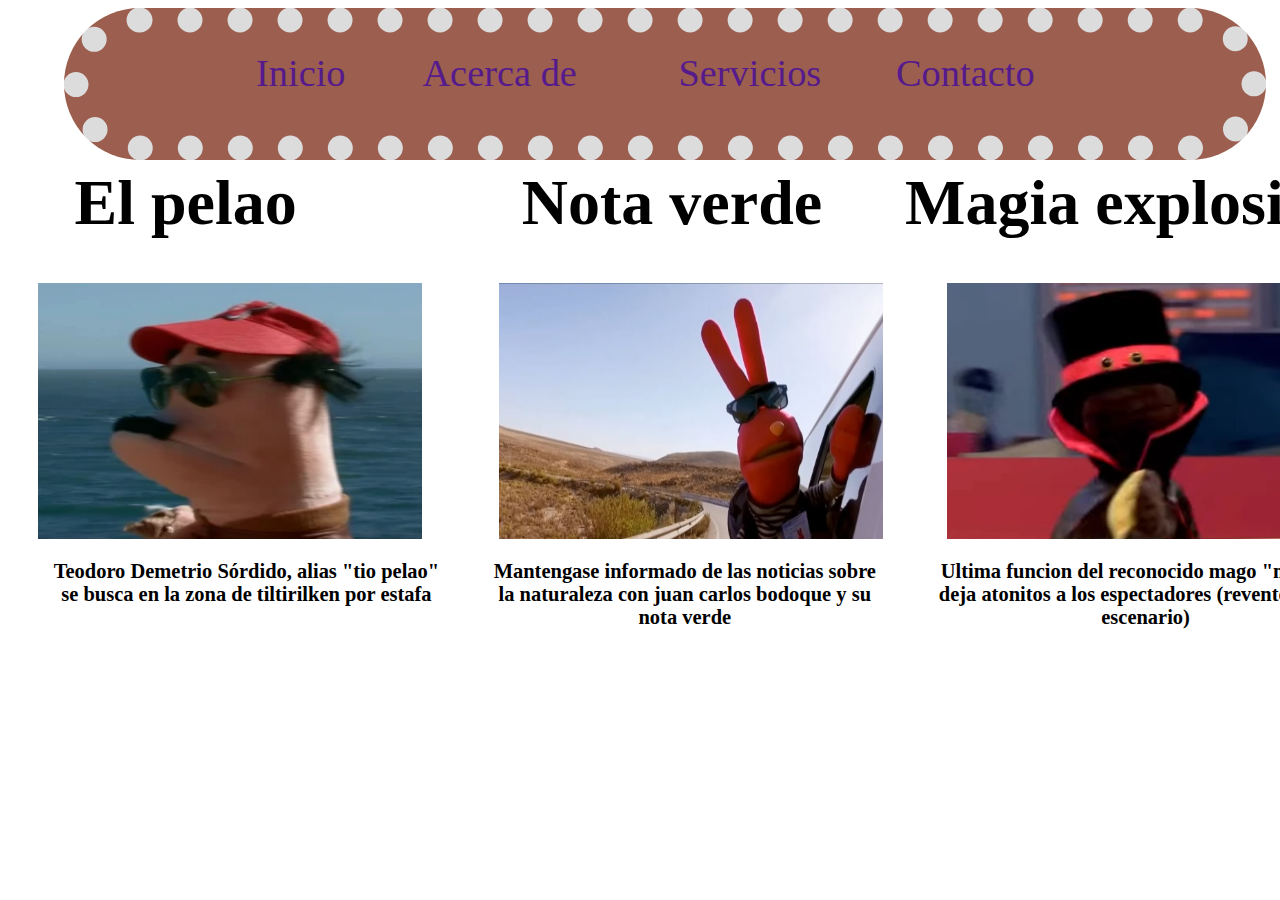
<file: day8/ejercisio1.html>
<!DOCTYPE html>
<html lang="en">
<head>
    <link rel="stylesheet" href="index.css">
    <meta charset="UTF-8">
    <title>Document</title>
</head>

<header id="sec1">
    <div class="fondo"></div>
    <div class="a1"><a href="">Inicio</a></div>
    <div class="a2"><a href="">Acerca de</a></div>
    <div class="a3"><a href="">Servicios</a></div>
    <div class="a4"><a href="">Contacto</a></div>
</header>

<body>
    <section class="sec2">
        <div class="b1">
            <h1>El pelao</h1>
            <img src="./img/imagen.webp">
            <h2>Teodoro Demetrio Sórdido, alias "tio pelao" <br> se busca en la zona de tiltirilken por estafa </h2>
        </div>
        <div class="b2">
            <h1>Nota verde</h1>
            <img src="./img/bodoque.jpg">
            <h2>Mantengase informado de las noticias sobre la naturaleza con juan carlos bodoque y su nota verde</h2>
        </div>
        <div class="b3">
            <h1>Magia explosiva</h1>
            <img src="./img/Hggthtty6yuut.webp">
            <h2>Ultima funcion del reconocido mago "maguin" deja atonitos a los espectadores (revento todo el escenario)</h2>
        </div>
    </section>
</body>
</html>
</file>
<file: day10/index.css>
body{
    background-image: url("./img/9-95302_terraria.jpg");
    background-position: center center;
    background-repeat: no-repeat;
    background-attachment: fixed;
    background-size: cover;
}

.a1{
    position: absolute;
    top: 30vi;
    right: 3vi;
    width: 106vi;
    height: 20vi;
}

.a1 img{
    width: 110vi;
    height: 40vi;
}

.a2{
    position: absolute;
    bottom: 10vi;
    left: 60vi;
    width: 40vi;
    height: 50vi;
}

.a2 img{
    width: 50vi;
    height: 50vi;
}

.a3{
    position: absolute;
    top: 29vi;
}

.a3 img{
    width: 24vi;
}

.a4{
    position: absolute;
    top: 30vi;
    left: 43vi;
}

.a4 img{
    width: 24vi;
}

.a5{
    position: absolute;
    left: 12vi;
    animation: sun 5s forwards;
    animation-delay: 7s;
    opacity: 0.3;
    
}

.a5 img{
    width: 17vi;

}

@keyframes sun {
    from {
        opacity: 0.3;
    }

    to {
        opacity: 1;
    }
}

.a6{
    position: absolute;
    top: 11vi;
    animation-name: nube;
    animation-duration: 3s;
    animation-delay: 15s;
    opacity: 0;
    
}

.a6 img{
    position: absolute;
    width: 7vi;
}

@keyframes nube {
    from{
        opacity: 0.1;
    }
    to{
        opacity: 1;
    }

    from{
        left: 0vi;
    }

    to{
        left: 34vi;
    }
}



/*------------gotas de lluvia marca el rocio lagrimas que vienen del corazon-------------*/

.a7{
    position: absolute;
    top: 13vi;
    left: 36vi;
    opacity: 0;
    animation-name: gota1;
    animation-duration: 3s;
    animation-delay: 18s;
}

.a7 img{
    width: 2vi;
    height: 2vi;
}

@keyframes gota1 {
    from{
        top: 13vi;
        left: 36vi;
        opacity: 1;
    }

    to{
        left: 36vi;
        top: 44vi;
        opacity: 0;
    }
}

.a8{
    position: absolute;
    top: 13vi;
    left: 37vi;
    opacity: 0;
    animation-name: gota2;
    animation-duration: 2s;
    animation-delay: 19s;
}

.a8 img{
    width: 2vi;
    height: 2vi;
}

@keyframes gota2 {
    from{
        top: 13vi;
        left: 37vi;
        opacity: 1;
    }

    to{
        left: 37vi;
        top: 44vi;
        opacity: 0;
    }
}

.a9{
    position: absolute;
    top: 13vi;
    left: 36vi;
    opacity: 0;
    animation-name: gota3;
    animation-duration: 2s;
    animation-delay: 20s;
}

.a9 img{
    width: 2vi;
    height: 2vi;
}

@keyframes gota3 {
    from{
        top: 13vi;
        left: 36vi;
        opacity: 1;
    }

    to{
        left: 36vi;
        top: 44vi;
        opacity: 0;
    }
}

.a10{
    position: absolute;
    top: 13vi;
    left: 36vi;
    opacity: 0;
    animation-name: gota3;
    animation-duration: 2s;
    animation-delay: 19s;
}

.a10 img{
    width: 2vi;
    height: 2vi;
}

@keyframes gota3 {
    from{
        top: 13vi;
        left: 37vi;
        opacity: 1;
    }

    to{
        left: 37vi;
        top: 44vi;
        opacity: 0;
    }
}

.a11{
    position: absolute;
    top: 13vi;
    left: 36vi;
    opacity: 0;
    animation-name: gota3;
    animation-duration: 2s;
    animation-delay: 18s;
}

.a11 img{
    width: 2vi;
    height: 2vi;
}

@keyframes gota3 {
    from{
        top: 13vi;
        left: 35vi;
        opacity: 1;
    }

    to{
        left: 35vi;
        top: 44vi;
        opacity: 0;
    }
}

.a12{
    position: absolute;
    top: 13vi;
    left: 36vi;
    opacity: 0;
    animation-name: gota3;
    animation-duration: 2s;
    animation-delay: 20s;
}

.a12 img{
    width: 2vi;
    height: 2vi;
}

@keyframes gota3 {
    from{
        top: 13vi;
        left: 36vi;
        opacity: 1;
    }

    to{
        left: 36vi;
        top: 44vi;
        opacity: 0;
    }
}


/*-------------Helianthus annuus--------------*/

.b1{
    position: absolute;
    top: 28vi;
    left: 30vi;
    animation: flor1 7s forwards;
    opacity: 0;
    animation-delay: 25s;
}

.b1 img{
    position: absolute;
    
    animation: flor1 7s forwards;
    opacity: 0;
    animation-delay: 25s;
}

@keyframes flor1 {
    from{
        top: 18vi;
        height: 11vi;
        width: 0vi;
        opacity: 0;
    }

    to{
        top: 18vi;
        height: 10vi;
        width: 10vi;
        opacity: 1;
    }
}

.b2{
    position: absolute;
    top: 28vi;
    left: 36vi;
    animation-duration: 7s;
    animation-name: flor1;
    opacity: 0;
    animation-delay: 25s;
}

.b2 img{
    position: absolute;
    animation-duration: 7s;
    animation-name: flor1;
    opacity: 0;
    animation-delay: 25s;
}

@keyframes flor1 {
    from{
        top: 18vi;
        height: 11vi;
        width: 0vi;
        opacity: 0;
    }

    to{
        top: 18vi;
        height: 10vi;
        width: 10vi;
        opacity: 1;
    }
}

.b3{
    position: absolute;
    top: 15vi;
    left: 25vi;
    animation-duration: 7s;
    animation-name: flor1;
    opacity: 0;
    animation-delay: 25s;
}

.b3 img{
    position: absolute;
    
    animation: flor1 7s forwards;
    opacity: 0;
    animation-delay: 10s;
}

@keyframes flor1 {
    from{
        top: 15vi;
        height: 11vi;
        width: 0vi;
        opacity: 0;
    }

    to{
        top: 18vi;
        height: 10vi;
        width: 10vi;
        opacity: 1;
    }
}

/*-----------------contador-----------------*/

.c1{
    position: absolute;
    font-size: 12vi;
    animation-name: tres;
    animation-duration: 4s;
    opacity: 0;
    top: 15vi;
    left: 35vi;
}

@keyframes tres {
    from{
        opacity: 0;
    }

    to{
        opacity: 1;
    }
}

.c2{
    position: absolute;
    top: 15vi;
    left: 35vi;
    animation-delay: 4s;
    font-size: 12vi;
    animation-name: dos;
    animation-duration: 4s;
    opacity: 0;
}

@keyframes dos {
    from{
        opacity: 0;
    }

    to{
        opacity: 1;
    }
}

.c3{
    position: absolute;
    top: 15vi;
    left: 35vi;
    animation-delay: 8s;
    font-size: 12vi;
    animation-duration: 4s;
    animation-name: uno;
    opacity: 0;
}

@keyframes uno {
    from{
        opacity: 0;
    }

    to{
        opacity: 1;
    }
}

.c4{
    position: absolute;
    top: 15vi;
    left: 30vi;
    font-size: 12vi;
    animation-name: action;
    animation-duration: 2s;
    animation-delay: 14s;
    opacity: 0;
}

@keyframes action {
    from{
        opacity: 0;
    }

    to{
        opacity: 1;
    }
}
</file>
<file: Day3/index.css>
*{
    padding: 0;
    margin: 0;
}

html{
    background-color: antiquewhite;
}


header{
    width: 100%;
    height: auto;
}

header a{
    padding: 5px 12px;
    text-decoration: none;
    font-weight: bold;
    color: black;
}

header a:hover{
    color: rgb(170, 70, 223);
}

table{
    width: 80%;
    border: 2px solid black;
    border-spacing: 0.5;
    margin-top: 20px;
    margin-left: 150px;
}

li{
    text-align: left;
    margin-left: 10px;
}

th, td{
    text-align: center;
    width: 50%;
    border: 2px solid black;
    border-spacing: 0.5;
    font-size: 1.25em;
}


header .gg{
    padding: 5px 12px;
    text-decoration: none;
    font-weight: bold;
    color: black;
    margin-top: 25px;
}

header a .gg:hover{
    color: rgb(170, 70, 223);
}

header .ff{
    padding: 5px 12px;
    text-decoration: none;
    font-weight: bold;
    color: black;

}

header a .ff:hover{
    color: rgb(170, 70, 223);}

button{
    margin-top: 25px;
}

.btn {
    border: none; 
    color: black; 
    padding: 15px 38px; 
    cursor: pointer; 
    border-radius: 6px;
    margin-left: 95px;
    margin-bottom: 20px;
    font-size: 1.2em;
}

.f {background-color: #c16124de; border: 2px solid #ab6209;} 
.f:hover {background: #f18c18d7; color: white;}

.g {background-color: #c16124de; border: 2px solid #ab6209;} 
.g:hover {background: #f18c18d7; color: white;}

p{
    font-size: 1.5em;
}
</file>
<file: Day4/index.css>
body {
    font-family: Arial, sans-serif;
}
label {
    display: block;
    margin-bottom: 5px;
}
input[type="text"],
select,
textarea {
    width: 100%;
    padding: 8px;
    margin-bottom: 10px;
    border: 1px solid #ccc;
    border-radius: 4px;
    box-sizing: border-box;
}
textarea {
    height: 100px;
}
input[type="checkbox"] {
    margin-right: 10px;
}
.submit-btn {
    background-color: #4CAF50;
    color: white;
    padding: 10px 20px;
    border: none;
    border-radius: 4px;
    cursor: pointer;
    font-size: 16px;
}
.submit-btn:hover {
    background-color: #45a049;
}
</file>
<file: Day5/index.css>
html{
    width: 1920px;
    height: 4149px;
}


@font-face {
    font-family: 'Amazon'; /* Nombre de la fuente */
    src: url('./fuente/amazon_typography_all_5e593ec/all') format('truetype');
}

body{
    background-color: rgb(0, 0, 0);
    font-family: 'Roboto', ;
    font-family: 'Amazon', sans-serif;
}

header{
    display: flex;
    background-color: transparent;
    position: absolute;
    z-index: -1;
}

header .logo{
    text-align: left;
    padding-top: 37px;
    padding-left: 63px;
}

header nav{
    position: relative;
    padding-top: 30px;
    padding-left: 1600px;
    padding-right: 20px;
    z-index: 2;
    
}

.login {
    position: absolute;
    top: 63px;
    right: 97px;
    z-index: 1;
}

/*--------HERO---------*/

#hero{
    background: transparent url('img/FondoTwitch.png') 0% 0% no-repeat padding-box;
    background-size: 100% 100%;
    position: relative;
    z-index: 1;
}

#hero .img-container{
    padding-top: 227px;
    padding-left: 682px;
    width: 556px;
    height: 313px;
}

#hero p{
    padding-left: 380px;
    padding-right: 380px;
    font-size: 30px;    
    text-align: center;
    color: white;
}

#hero h1{
    text-align: center;
    padding-left: 389px;
    padding-right: 380px;
    font-size: 60px;
    color: white;

}

#hero .rect{
    position: relative;
    padding-top: 20px;
    padding-left: 720px;
    padding-right: 738px;
    padding-bottom: 222px;
    z-index: -1;
}

#hero .sin{
    position: absolute;
    top: 930px;
    left: 770px;
    z-index: 1;
}

/*-------------los cubos estos--------------*/

/*------------------el primero----------------*/
.carta1{
    position: relative;
}

.carta1 img{
    position: absolute;
    left: 63px;
    right: 64px;
}

body #cubos{
    display: flex;
}
/*------------Two---------------*/
.carta2{
    position: relative;
}

.carta2 img{
    position: absolute;
    left: 63px;
    right: 64px;
    top: 600px;
    width: 1792px;
    height: 724px;
}

.carta2 h3{
    position: absolute;
    left: 120px;
    top: 600px;
    width: 1792px;
    height: 724px;
    font-size: 60px;
    color: white;
}

.mov{
    position: relative;                                 /*mi papa es fox*/
}

.mov img{
    display: flex;
    width: 181px; 
    height: 309px;
}

.mov .r1{
    position: absolute;
    top: 800px;
    left: 477px;
}

.mov .r2{
    position: absolute;
    top: 800px;
    left: 670px;
}

.mov .r3{
    position: absolute;
    top: 800px;
    left: 863px;
}

.mov .r4{
    position: absolute;
    top: 800px;
    left: 1055px;
}

.mov .r5{
    position: absolute;
    top: 800px;
    left: 1248px;
}

.carta2 p img{
    position: relative;
    top: 850px;
    left: 160px;
    width: 1590px;
    
}

/*-----------tres------------*/

.carta3 img{
    position: absolute;
    left: 63px;
    right: 64px;
    top: 2600px;
    width: 1792px;
    height: 567px;
    border-radius: 108px;
}

.carta3 .cont1{
    position: absolute;   /*hijodesugranputamadreestosiestadificildehacerdiosmionosequemasponerpararellenarestecomentario*/
    top: 2670px;
    left: 550px;
    width: 800px;
    height: 60px;
}

.carta3 .cont2{
    position: absolute;
    width: 169px;
    height: 169px;
    top: 2800px;
    left: 857px;
}

.carta3 .cont3{
    position: absolute;
    top: 3000px;
    left: 275px;
    width: 1382px;
    height: 89px;
    margin: 0;
}

/*-------------compatible devices-----------*/

.d1, .d2, .d3{
    position: relative;
}

.dv{
    position: absolute;
    top: 1300px;
    left: 409px;
    width: 1118px;
    height: 125px;
}

.dv2{
    position: absolute;
    top: 1496px;
    left: 170px;
    width: 1544px;
    height: 99px;
}

.dv3{
    position: absolute;
    top: 1889px;
    left: 305px;
    width: 19px;
    height: 27px;

}

.dv4{
    position: absolute;
    top: 1806px;
    left: 386px;
    width: 256px;
    height: 219px;
}

.dv5{
    position: absolute;
    top: 1630px;
    left: 650px;
    width: 584px;
    height: 534px;
}

.dv6{
    position: absolute;
    top: 1780px;
    left: 1241px;
    width: 271px;
    height: 238px;
}

.dv7{
    position: absolute;
    top: 1900px;
    left: 1575px;
    width: 18px;
    height: 26px;
    transform: rotate(180deg);  /*como diria rene: gg*/
}

/*--------------patas-----------------*/


.case{
    position: relative;
}

.pw{
    position: absolute;
    top: 2200px;
    left: 800px;
    width: 92px;
    height: 20px;
}

.firma{
    position: absolute;
    top: 2175px;
    left: 790px;
    width: 430px;
    height: 241px;
}

/*----------------rata piedra preciosa----------------*/

.legal{
    position: relative;
}

.g5{
    position: absolute;
    top: 2350px;
    left: 543px;
    width: 831px;
    height: 25px;
}
</file>
<file: day8/index.css>
.fondo{
    position: absolute;
    background-color: #9b5e4f;
    border-radius: 100px;
    border: 2vi dotted gainsboro;
    width: 90vi;
    z-index: -1;
    left: 5vi;
    right: 5vi;
    height: 8vi;
}

#sec1{
    
    display: flex;
    flex-direction: row;
    flex-wrap: wrap;
    justify-content: center;
    flex-grow: 1;
    z-index: 1;
}



.a1{
    position: absolute;
    top: 4vi;
    left: 20vi;
    font-size: 3vi;
}

.a2{
    position: absolute;
    top: 4vi;
    left: 33vi;
    font-size: 3vi;
}

.a3{
    position: absolute;
    top: 4vi;
    left: 53vi;
    font-size: 3vi;
}

.a4{
    position: absolute;
    top: 4vi;
    left: 70vi;
    font-size: 3vi;
}

div a{
    text-decoration: none;
}

/*--------------los cabezones------------*/

.sec2{
    display: flex;
    flex-direction: row;
    justify-content: center;
    padding-top: 9vi;
}



.b1 h1{
    font-size: 4em;
    text-align: center;
}

.b2 h1{
    font-size: 4em;
    text-align: center;
}

.b3 h1{
    font-size: 4em;
    text-align: center;
}

.b1 img{
    width: 30vi;
    height: 20vi;
    padding-right: 3vi;
    padding-left: 10vi;
}

.b2 img{
    width: 30vi;
    height: 20vi;
    padding-left: 3vi;
}

.b3 img{
    width: 30vi;
    height: 20vi;
    padding-left: 5vi;
    padding-right: 3vi;
}

.b1 h2{
    text-align: center;
    padding-left: 9.5vi;
    font-size: 1.6vi;
}

.b2 h2{
    text-align: center;
    padding-left: 2vi;
    font-size: 1.6vi;
}

.b3 h2{
    text-align: center;
    padding-left: 3vi;
    font-size: 1.6vi;
}

@media (max-width: 1000px) {
    

    
    .sec2 {
        flex-direction:column ;
    }

    .b1 img{
        padding-left: 10vi;
        width: 80vi;
        height: 70vi;
    }

    .b2 img{
        width: 90vi;
        height: 60vi;
        padding-left: 4.5vi;
    }

    .b3 img{
        width: 90vi;
        height: 60vi;
    }

    .b1 h2{
        text-align: center;
        padding-left: 3vi;
        font-size: 4vi;
    }

    .b2 h2{
        text-align: center;
        padding-left: 3vi;
        font-size: 4vi;
    }

    .b3 h2{
        text-align: center;
        padding-left: 3vi;
        font-size: 4vi;
    }
}
</file>
